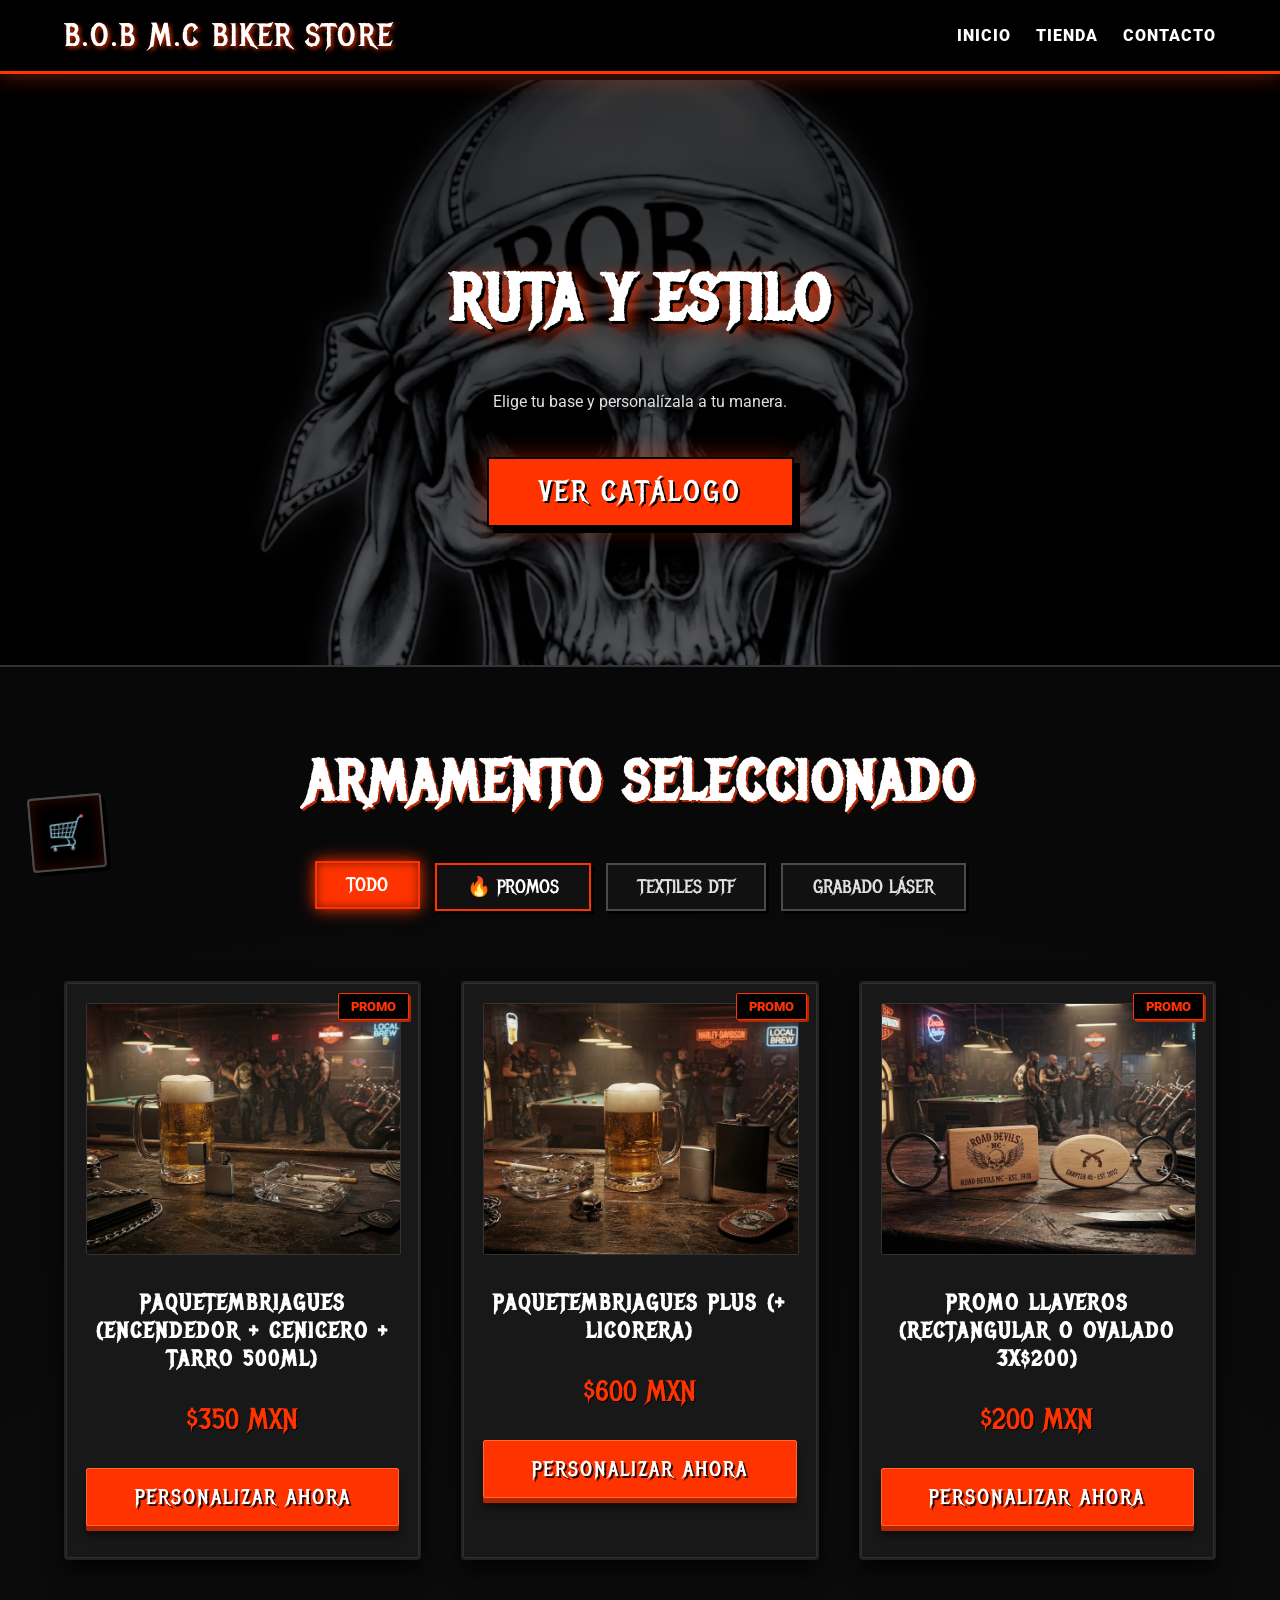
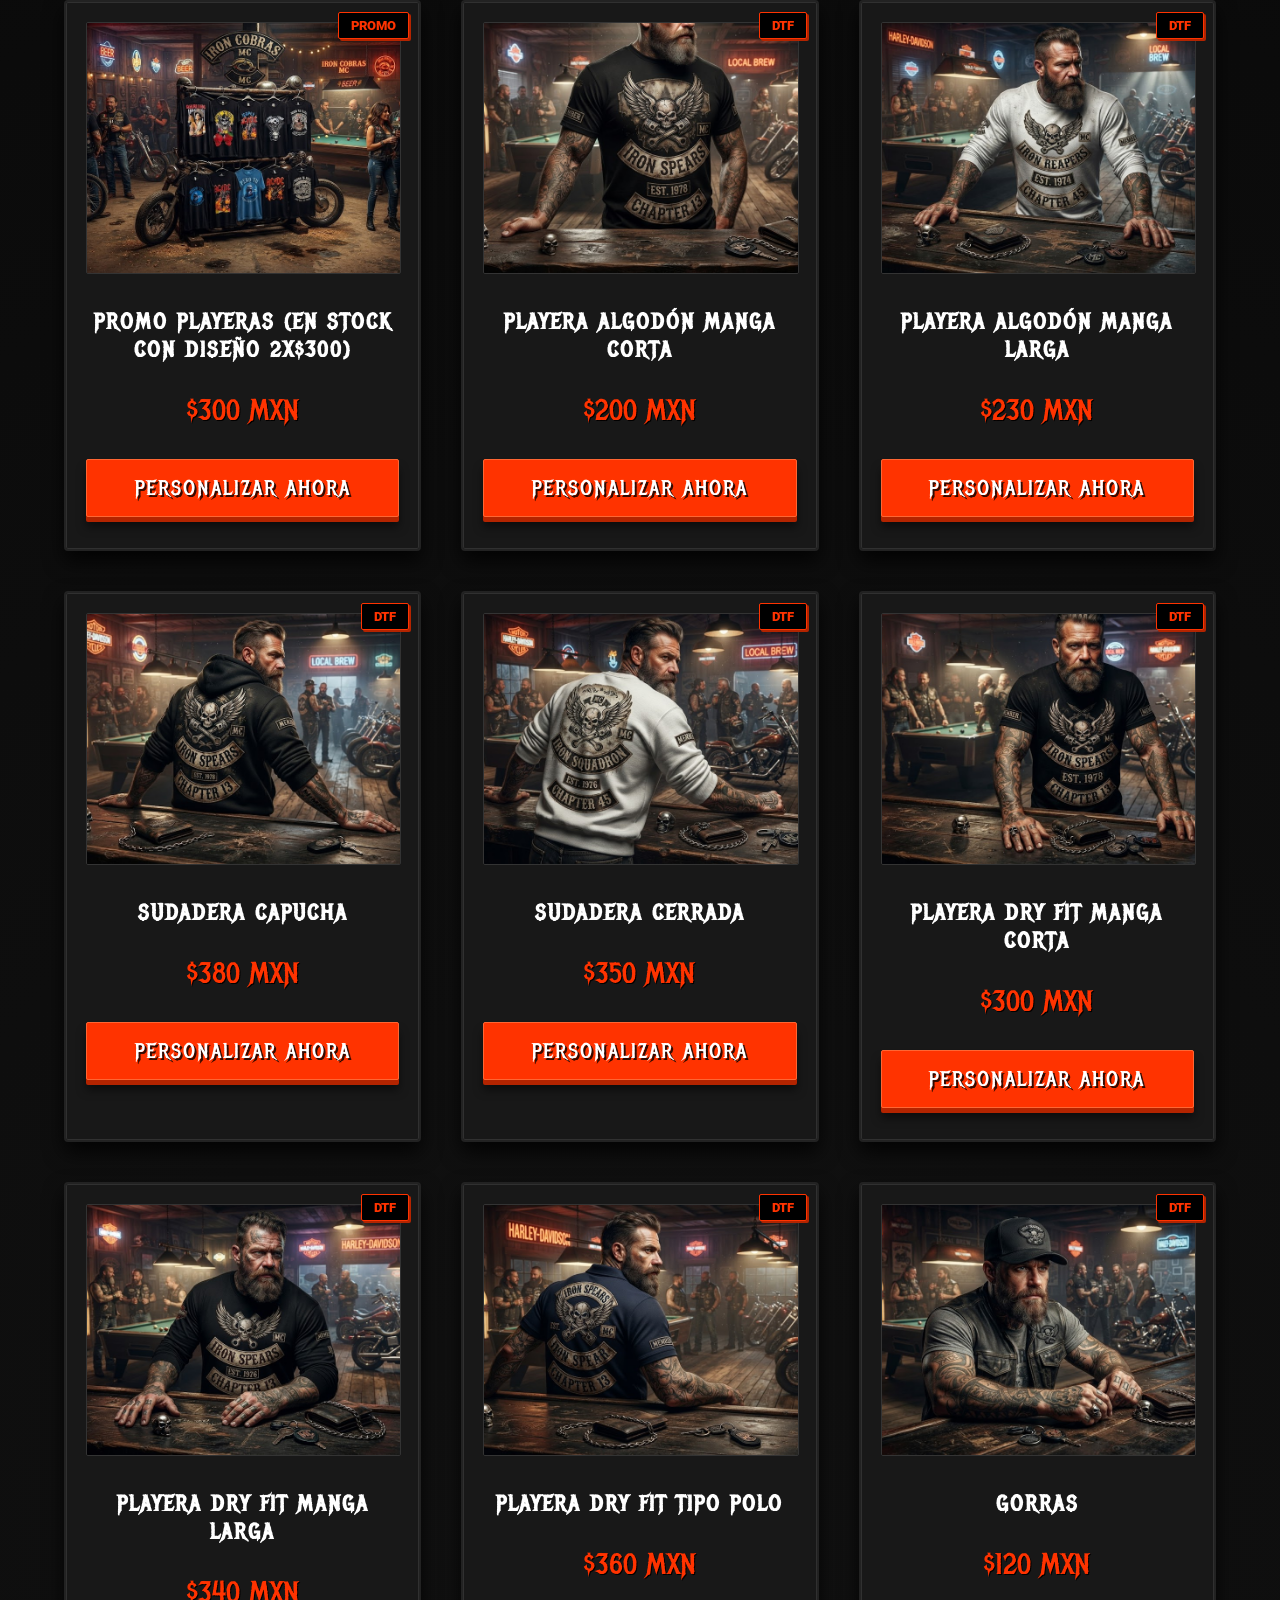
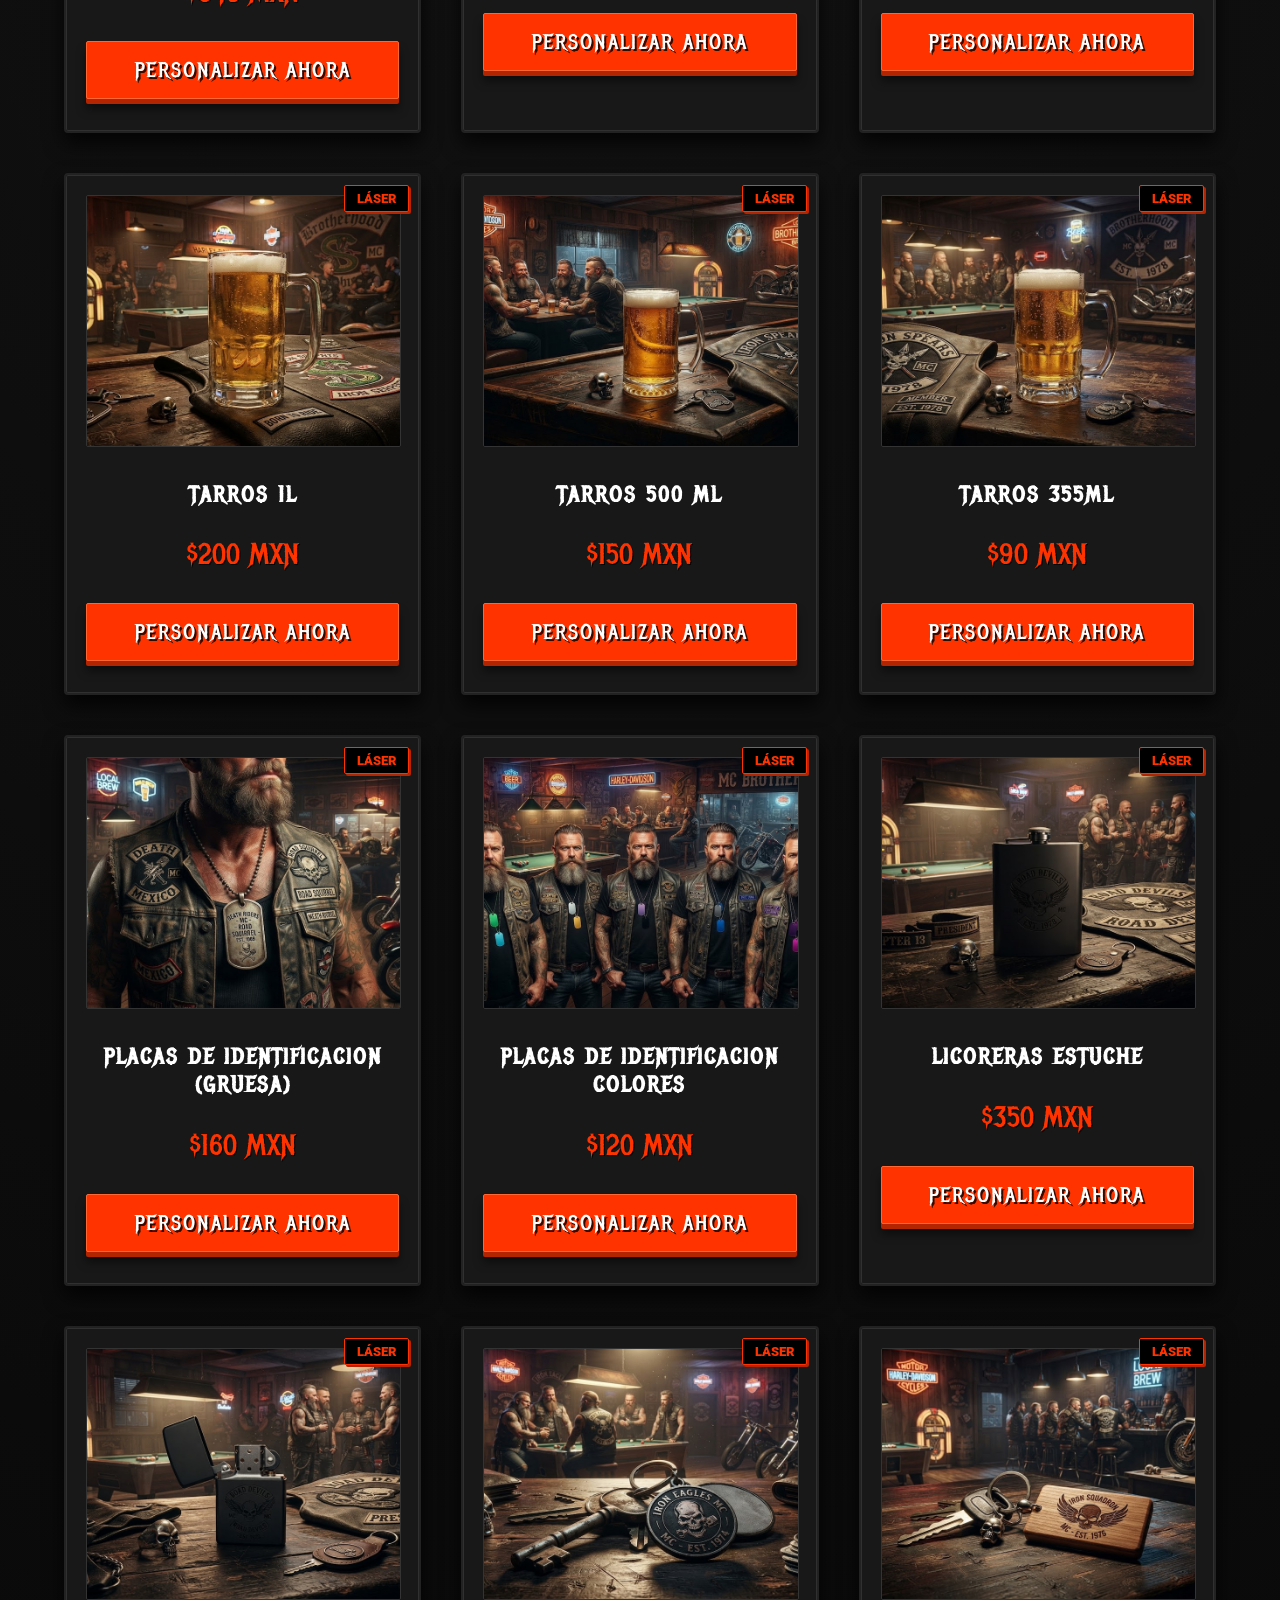
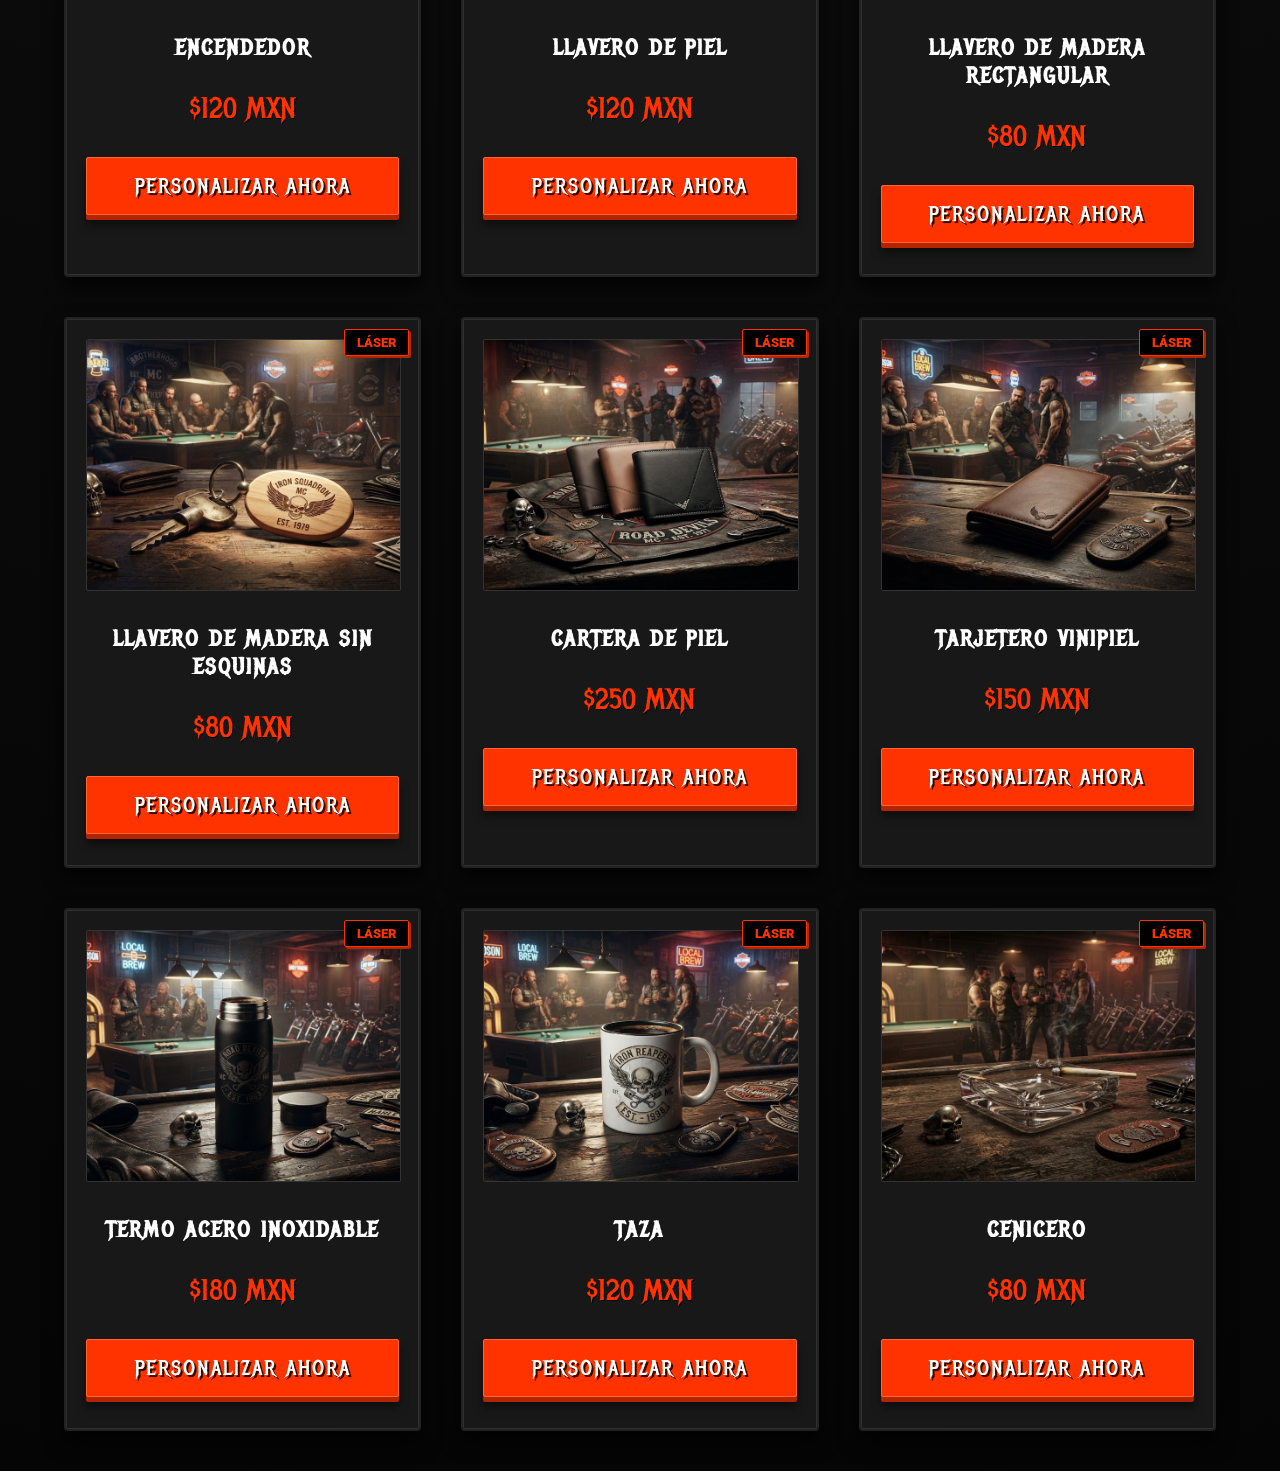
<file: index.html>
<!DOCTYPE html>
<html lang="es">
<head>
    <meta charset="UTF-8">
    <meta name="viewport" content="width=device-width, initial-scale=1.0">
    <title>B.O.B M.C Biker Store | Gear & Custom</title>
    <link rel="stylesheet" href="styleindex.css">
    <link href="https://fonts.googleapis.com/css2?family=Metal+Mania&family=Roboto:wght@400;700&display=swap" rel="stylesheet">
</head>
<body>
    <header>
        <nav>
            <div class="logo">B.O.B M.C<span> Biker STORE</span></div>
            <ul>
                <li><a href="#home">Inicio</a></li>
                <li><a href="#shop">Tienda</a></li>
                <li><a href="Contacto.html">Contacto</a></li>
            </ul>
        </nav>
    </header>

    <section id="home" class="hero">
        <div class="hero-content">
            <h1>Ruta y Estilo</h1>
            <p>Elige tu base y personalízala a tu manera.</p>
            <a href="#shop" class="btn">Ver Catálogo</a>
        </div>
    </section>

    <section id="shop" class="products">
        <h2 class="section-title">Armamento Seleccionado</h2>

       <div class="filters">
            <button class="filter-btn active" onclick="filterProducts('all')">Todo</button>
            <!-- Nuevo botón de Promociones añadido aquí -->
            <button class="filter-btn" style="color: white; border-color: var(--primary);" onclick="filterProducts('promo')">🔥 Promos</button>
            <button class="filter-btn" onclick="filterProducts('dtf')">Textiles DTF</button>
            <button class="filter-btn" onclick="filterProducts('laser')">Grabado Láser</button>
        </div>

        <div class="product-grid" id="product-container">
            </div>
    </section>

    <!-- BOTÓN GATILLO DEL CARRITO (Se queda flotando a la izquierda) -->
<div class="cart-trigger-btn" onclick="toggleCart()">
    🛒
</div>

<!-- PANEL DEL CARRITO FLOTANTE (Se abre a la derecha) -->
<div id="cart-floating" class="cart-floating-panel">
    <h3>🛒 TU ARSENAL</h3>
    <div id="cart-items" class="cart-items-container">
        <!-- Aquí se inyectan los productos con JS -->
    </div>

    <div class="cart-total-box">
        TOTAL: $<span id="cart-total">0</span> MXN
    </div>

    <button class="btn" onclick="checkoutWhatsApp()" style="margin-top: 15px; padding: 12px; font-size: 1.1rem;">
        Confirmar Orden
    </button>
    <button class="btn-close-cart" onclick="toggleCart()">Cerrar Vista</button>
</div>

<!-- MODAL DE ALERTA -->
<div id="alert-modal" class="modal-overlay">
    <div class="modal-content">
        <h2 id="modal-title">⚠️ AVISO</h2>
        <p id="modal-message">No tienes armamento en tu inventario.</p>
        <button class="btn" onclick="closeAlertModal()">ENTENDIDO</button>
    </div>
</div>

<!-- MODAL DE FINALIZAR PEDIDO -->
<div id="checkout-modal" class="modal-overlay">
    <div class="modal-content" style="max-width: 450px; text-align: left;">
        <h2 style="text-align: center;">🏁 FINALIZAR PEDIDO</h2>

        <div style="margin-bottom: 15px;">
            <label style="color: var(--primary); display: block; margin-bottom: 5px; font-weight: bold;">Nombre Completo:</label>
            <input type="text" id="client-name" placeholder="Tu nombre" style="width: 100%; padding: 10px; background: #121212; border: 1px solid #444; color: white; border-radius: 5px;">
        </div>

        <!-- NUEVOS PUNTOS DE ENTREGA -->
        <div style="margin-bottom: 10px;">
            <label style="color: var(--primary); display: block; margin-bottom: 5px; font-weight: bold;">Punto de Entrega:</label>
            <select id="delivery-point" onchange="toggleDeliveryDetails()" style="width: 100%; padding: 10px; background: #121212; border: 1px solid #444; color: white; border-radius: 5px;">
                <option value="" selected disabled>Selecciona una opción...</option>
                <option value="Domicilio">📍 Entrega a domicilio (se cotiza por msj)</option>
                <option value="Narvarte / Santa Moto">📍 Pasar por pedido: Narvarte</option>
                <option value="Narvarte / Santa Moto">📍 Pasar por pedido: Santa Moto (Solo domingos)</option>
                <option value="Punto Medio: Tren Ligero Estadio Azteca">📍 Punto medio: Tren Ligero Estadio Azteca</option>
                <option value="Punto Medio: Metro Iztacalco">📍 Punto medio: Metro Iztacalco</option>
                <option value="Punto Medio: Metro Viaducto / Etiopia">📍 Punto medio: Metro Viaducto y Etiopía Narvarte P.</option>
                <option value="Punto Medio: Metro Guelatao Iztapalapa">📍 Punto medio: Metro Guelatao Iztapalapa</option>
                <option value="Punto Medio: Town Center Rosario">📍 Punto medio: Town Center Rosario</option>
                <option value="Punto Medio: El Coyote Ciudad Neza">📍 Punto medio: El Coyote, Ciudad Neza</option>
            </select>
        </div>
        <!-- INFO DINÁMICA DE ENTREGA -->
        <div id="delivery-details-container" style="margin-bottom: 15px; padding: 10px; background: #1a1a1a; border-left: 3px solid var(--primary); border-radius: 4px; display: none;">
            <p id="delivery-info-text" style="color: #ccc; font-size: 0.85rem; margin: 0;"></p>
        </div>

        <!-- MÉTODOS DE PAGO ACTUALIZADOS -->
        <div style="margin-bottom: 10px;">
            <label style="color: var(--primary); display: block; margin-bottom: 5px; font-weight: bold;">Método de Pago:</label>
            <select id="payment-method" onchange="togglePaymentDetails()" style="width: 100%; padding: 10px; background: #121212; border: 1px solid #444; color: white; border-radius: 5px;">
                <option value="" selected disabled>Selecciona cómo pagar...</option>
                <option value="Efectivo">💵 Efectivo</option>
                <option value="Transferencia">📱 Transferencia Bancaria</option>
                <option value="Tarjeta">💳 Tarjeta de Crédito/Débito</option>
            </select>
        </div>

        <!-- INFO DINÁMICA DE PAGO EN PANTALLA -->
        <div id="payment-details-container" style="margin-bottom: 20px; padding: 10px; background: #1a1a1a; border-left: 3px solid var(--primary); border-radius: 4px; display: none;">

            <div id="cash-details" style="display: none;">
                <label style="color: white; display: block; margin-bottom: 5px; font-size: 0.9rem;">¿Con cuánto vas a pagar?</label>
                <input type="number" id="cash-amount" placeholder="Ej. 500" style="width: 100%; padding: 8px; background: #000; border: 1px solid #444; color: white; border-radius: 4px;" oninput="calculateChange()">
                <p id="change-display" style="color: var(--primary); font-size: 0.9rem; margin-top: 8px; font-weight: bold;">Cambio: $0 MXN</p>
            </div>

            <div id="transfer-details" style="display: none;">
                <p style="color: #ccc; font-size: 0.9rem; margin: 0;"><strong>Cuenta CLABE:</strong> 012080015528219551<br><strong>A nombre de:</strong> Gabriela Gomez Robles</p>
            </div>

            <div id="card-details" style="display: none;">
                <p style="color: #ccc; font-size: 0.9rem; margin: 0;">⚠️ Llevaremos terminal para tu pago al momento de la entrega.</p>
            </div>
        </div>

        <button class="btn" onclick="confirmOrder()" style="width: 100%; margin-bottom: 10px;">CONFIRMAR Y ENVIAR</button>
        <button onclick="closeCheckoutModal()" style="background: none; border: none; color: #888; width: 100%; cursor: pointer; font-size: 0.8rem;">CANCELAR</button>
    </div>
</div>

<!-- BOTÓN GATILLO DEL CARRITO (Se queda flotando a la izquierda) -->
    <div class="cart-trigger-btn" onclick="toggleCart()">
        🛒
        <!-- Este es el nuevo contador que añadimos -->
        <span id="cart-counter" class="cart-badge">0</span>
    </div>
    <script src="scriptindex.js"></script>
</body>
</html>
</file>
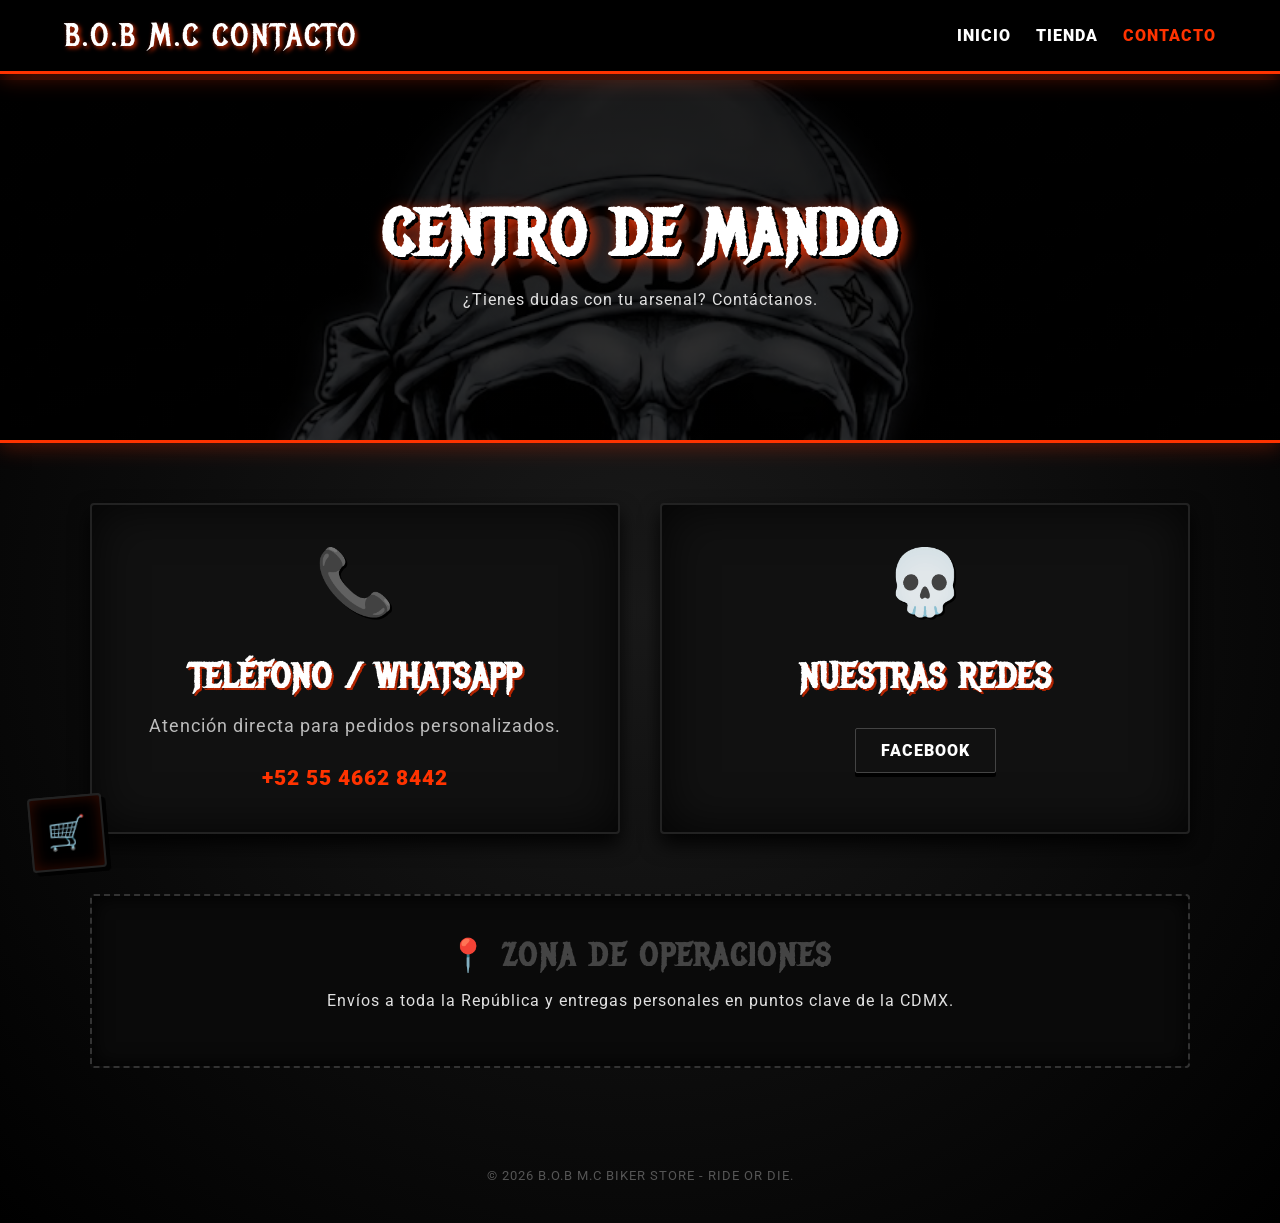
<file: Contacto.html>
<!DOCTYPE html>
<html lang="es">
<head>
    <meta charset="UTF-8">
    <meta name="viewport" content="width=device-width, initial-scale=1.0">
    <title>Contacto | B.O.B M.C Biker Store</title>
    <link rel="stylesheet" href="styleindex.css">
    <link rel="stylesheet" href="style-contacto.css">
    <link href="https://fonts.googleapis.com/css2?family=Metal+Mania&family=Roboto:wght@400;700&display=swap" rel="stylesheet">
</head>
<body>
    <header>
        <nav>
            <div class="logo">B.O.B M.C<span> CONTACTO</span></div>
            <ul>
                <li><a href="index.html">Inicio</a></li>
                <li><a href="index.html#shop">Tienda</a></li>
                <li><a href="contacto.html" style="color: var(--primary);">Contacto</a></li>
            </ul>
        </nav>
    </header>

    <section class="contact-hero">
        <div class="hero-content">
            <h1>CENTRO DE MANDO</h1>
            <p>¿Tienes dudas con tu arsenal? Contáctanos.</p>
        </div>
    </section>

    <section class="contact-container">
        <div class="contact-grid">
            <div class="contact-card">
                <div class="icon">📞</div>
                <h3>TELÉFONO / WHATSAPP</h3>
                <p>Atención directa para pedidos personalizados.</p>
                <a href="https://wa.me/525546628442" target="_blank" class="contact-link">+52 55 4662 8442</a>
            </div>

            <div class="contact-card full">
                <div class="icon">💀</div>
                <h3>NUESTRAS REDES</h3>
                <div class="social-links">
                    <a href="https://www.facebook.com/19Cg8zq35e/" class="btn-social">FACEBOOK</a>
                </div>
            </div>
        </div>

        <div class="map-placeholder">
            <h3>📍 ZONA DE OPERACIONES</h3>
            <p>Envíos a toda la República y entregas personales en puntos clave de la CDMX.</p>
        </div>
    </section>

    <footer style="text-align: center; padding: 40px; color: #555; font-size: 0.8rem;">
        &copy; 2026 B.O.B M.C BIKER STORE - RIDE OR DIE.
    </footer>

    <!-- ==========================================
         ELEMENTOS DEL CARRITO FLOTANTE Y MODALES
         ========================================== -->

    <!-- BOTÓN GATILLO DEL CARRITO -->
    <div class="cart-trigger-btn" onclick="toggleCart()">
        🛒
    </div>

    <!-- PANEL DEL CARRITO FLOTANTE -->
    <div id="cart-floating" class="cart-floating-panel">
        <h3>🛒 TU ARSENAL</h3>
        <div id="cart-items" class="cart-items-container">
            <!-- Aquí se inyectan los productos con JS -->
        </div>

        <div class="cart-total-box">
            TOTAL: $<span id="cart-total">0</span> MXN
        </div>

        <button class="btn" onclick="checkoutWhatsApp()" style="margin-top: 15px; padding: 12px; font-size: 1.1rem;">
            Confirmar Orden
        </button>
        <button class="btn-close-cart" onclick="toggleCart()">Cerrar Vista</button>
    </div>

    <!-- MODAL DE ALERTA -->
    <div id="alert-modal" class="modal-overlay">
        <div class="modal-content">
            <h2 id="modal-title">⚠️ AVISO</h2>
            <p id="modal-message">Mensaje de alerta.</p>
            <button class="btn" onclick="closeAlertModal()">ENTENDIDO</button>
        </div>
    </div>

    <!-- MODAL DE FINALIZAR PEDIDO -->
<!-- MODAL DE FINALIZAR PEDIDO -->
<div id="checkout-modal" class="modal-overlay">
    <div class="modal-content" style="max-width: 450px; text-align: left;">
        <h2 style="text-align: center;">🏁 FINALIZAR PEDIDO</h2>

        <div style="margin-bottom: 15px;">
            <label style="color: var(--primary); display: block; margin-bottom: 5px; font-weight: bold;">Nombre Completo:</label>
            <input type="text" id="client-name" placeholder="Tu nombre" style="width: 100%; padding: 10px; background: #121212; border: 1px solid #444; color: white; border-radius: 5px;">
        </div>

        <!-- NUEVOS PUNTOS DE ENTREGA -->
        <div style="margin-bottom: 10px;">
            <label style="color: var(--primary); display: block; margin-bottom: 5px; font-weight: bold;">Punto de Entrega:</label>
            <select id="delivery-point" onchange="toggleDeliveryDetails()" style="width: 100%; padding: 10px; background: #121212; border: 1px solid #444; color: white; border-radius: 5px;">
                <option value="" selected disabled>Selecciona una opción...</option>
                <option value="Domicilio">📍 Entrega a domicilio (se cotiza por msj)</option>
                <option value="Narvarte / Santa Moto">📍 Pasar por pedido: Narvarte</option>
                <option value="Narvarte / Santa Moto">📍 Pasar por pedido: Santa Moto (Solo domingos)</option>
                <option value="Punto Medio: Tren Ligero Estadio Azteca">📍 Punto medio: Tren Ligero Estadio Azteca</option>
                <option value="Punto Medio: Metro Iztacalco">📍 Punto medio: Metro Iztacalco</option>
                <option value="Punto Medio: Metro Viaducto / Etiopia">📍 Punto medio: Metro Viaducto y Etiopía Narvarte P.</option>
                <option value="Punto Medio: Metro Guelatao Iztapalapa">📍 Punto medio: Metro Guelatao Iztapalapa</option>
                <option value="Punto Medio: Town Center Rosario">📍 Punto medio: Town Center Rosario</option>
                <option value="Punto Medio: El Coyote Ciudad Neza">📍 Punto medio: El Coyote, Ciudad Neza</option>
            </select>
        </div>
        <!-- INFO DINÁMICA DE ENTREGA -->
        <div id="delivery-details-container" style="margin-bottom: 15px; padding: 10px; background: #1a1a1a; border-left: 3px solid var(--primary); border-radius: 4px; display: none;">
            <p id="delivery-info-text" style="color: #ccc; font-size: 0.85rem; margin: 0;"></p>
        </div>

        <!-- MÉTODOS DE PAGO ACTUALIZADOS -->
        <div style="margin-bottom: 10px;">
            <label style="color: var(--primary); display: block; margin-bottom: 5px; font-weight: bold;">Método de Pago:</label>
            <select id="payment-method" onchange="togglePaymentDetails()" style="width: 100%; padding: 10px; background: #121212; border: 1px solid #444; color: white; border-radius: 5px;">
                <option value="" selected disabled>Selecciona cómo pagar...</option>
                <option value="Efectivo">💵 Efectivo</option>
                <option value="Transferencia">📱 Transferencia Bancaria</option>
                <option value="Tarjeta">💳 Tarjeta de Crédito/Débito</option>
            </select>
        </div>

        <!-- INFO DINÁMICA DE PAGO EN PANTALLA -->
        <div id="payment-details-container" style="margin-bottom: 20px; padding: 10px; background: #1a1a1a; border-left: 3px solid var(--primary); border-radius: 4px; display: none;">

            <div id="cash-details" style="display: none;">
                <label style="color: white; display: block; margin-bottom: 5px; font-size: 0.9rem;">¿Con cuánto vas a pagar?</label>
                <input type="number" id="cash-amount" placeholder="Ej. 500" style="width: 100%; padding: 8px; background: #000; border: 1px solid #444; color: white; border-radius: 4px;" oninput="calculateChange()">
                <p id="change-display" style="color: var(--primary); font-size: 0.9rem; margin-top: 8px; font-weight: bold;">Cambio: $0 MXN</p>
            </div>

            <div id="transfer-details" style="display: none;">
                <p style="color: #ccc; font-size: 0.9rem; margin: 0;"><strong>Cuenta CLABE:</strong> 012080015528219551<br><strong>A nombre de:</strong> Gabriela Gomez Robles</p>
            </div>

            <div id="card-details" style="display: none;">
                <p style="color: #ccc; font-size: 0.9rem; margin: 0;">⚠️ Llevaremos terminal para tu pago al momento de la entrega.</p>
            </div>
        </div>

        <button class="btn" onclick="confirmOrder()" style="width: 100%; margin-bottom: 10px;">CONFIRMAR Y ENVIAR</button>
        <button onclick="closeCheckoutModal()" style="background: none; border: none; color: #888; width: 100%; cursor: pointer; font-size: 0.8rem;">CANCELAR</button>
    </div>
</div>

    <!-- BOTÓN GATILLO DEL CARRITO (Se queda flotando a la izquierda) -->
    <div class="cart-trigger-btn" onclick="toggleCart()">
        🛒
        <!-- Este es el nuevo contador que añadimos -->
        <span id="cart-counter" class="cart-badge">0</span>
    </div>
    <!-- CONECTAR EL SCRIPT -->
    <script src="scriptindex.js"></script>
</body>
</html>
</file>
<file: styleindex.css>
/* =========================================
   DISEÑO BIKER / MOTOCLUB - ESTILO RUDO
   ========================================= */

:root {
    /* Paleta más agresiva */
    --primary: #ff3300; /* Naranja/Rojo fuego intenso */
    --primary-dark: #b32400;
    --dark: #050505; /* Negro profundo (asfalto) */
    --gray: #181818; /* Gris oscuro para tarjetas */
    --light: #e0e0e0;
    --metal: #4a4a4a; /* Tono acero/metal */
    --chrome-border: inset 0 0 0 1px rgba(255, 255, 255, 0.1);
}

body {
    margin: 0;
    font-family: 'Roboto', sans-serif;
    /* Fondo con un degradado sutil para simular textura rugosa/oscura */
    background: radial-gradient(circle at center, #111111 0%, var(--dark) 100%);
    color: var(--light);
    padding-top: 80px;
    overflow-x: hidden;
}

h1, h2, h3, .logo {
    font-family: 'Metal Mania', cursive;
    text-transform: uppercase;
    letter-spacing: 2px;
}

/* --- HEADER Y NAVEGACIÓN --- */
header {
    background: #000000;
    padding: 1rem 5%;
    position: fixed;
    top: 0;
    left: 0;
    right: 0;
    width: auto;
    box-sizing: border-box;
    z-index: 1000;
    /* Borde inferior estilo metal fundido */
    border-bottom: 3px solid var(--primary);
    box-shadow: 0 4px 20px rgba(255, 51, 0, 0.3);
}

.logo {
    font-size: 2rem;
    color: white;
    text-shadow: 2px 2px 4px rgba(255, 51, 0, 0.8);
}

nav {
    display: flex;
    justify-content: space-between;
    align-items: center;
}

nav ul { display: flex; list-style: none; padding: 0; margin: 0; }
nav ul li a {
    color: white;
    text-decoration: none;
    margin-left: 25px;
    font-weight: 900;
    text-transform: uppercase;
    letter-spacing: 1px;
    transition: all 0.3s ease;
    position: relative;
}

/* Efecto de subrayado agresivo en nav */
nav ul li a::after {
    content: '';
    position: absolute;
    width: 0;
    height: 3px;
    bottom: -5px;
    left: 0;
    background-color: var(--primary);
    transition: width 0.3s;
}

nav ul li a:hover { color: var(--primary); }
nav ul li a:hover::after { width: 100%; }

/* --- HERO SECTION --- */
.hero {
    height: 65vh;
    background: linear-gradient(rgba(0,0,0,0.8), rgba(0,0,0,0.6)),
                url('img/logo1.jpg'); /* Asegúrate de que esta imagen sea ruda */
    background-size: cover;
    background-position: center;
    background-attachment: fixed; /* Efecto parallax */
    display: flex;
    align-items: center;
    justify-content: center;
    text-align: center;
    border-bottom: 2px solid #333;
}

.hero h1 {
    font-size: 4rem;
    color: white;
    text-shadow: 3px 3px 0 #000, 5px 5px 15px var(--primary);
}

/* --- BOTÓN DEL HERO (VER CATÁLOGO) --- */
.hero .btn {
    display: inline-block;
    background: var(--primary, #ff3300); /* Rojo/Naranja Fuego */
    color: white;
    font-family: 'Metal Mania', cursive;
    font-size: 1.8rem;
    padding: 15px 50px;
    text-transform: uppercase;
    text-decoration: none;
    letter-spacing: 3px;
    border: 2px solid #000; /* Borde negro sólido */
    border-radius: 2px; /* Ligeramente cuadrado para mayor rudeza */

    /* Magia 3D: Una sombra sólida negra y un brillo naranja */
    box-shadow: 6px 6px 0 #000, 0 0 25px rgba(255, 51, 0, 0.4);
    text-shadow: 2px 2px 0 #000; /* Hace que el texto resalte */

    transition: all 0.2s ease-in-out;
    margin-top: 30px;
    width: auto; /* Para que no ocupe toda la pantalla en PC */
}

/* Efecto al pasar el mouse */
.hero .btn:hover {
    background: #ff471a; /* Un tono un poco más brillante */
    transform: translate(2px, 2px); /* Se hunde ligeramente hacia la sombra */
    box-shadow: 4px 4px 0 #000, 0 0 35px rgba(255, 51, 0, 0.8); /* El fuego brilla más */
}

/* Efecto al hacer clic */
.hero .btn:active {
    transform: translate(6px, 6px); /* Se hunde por completo */
    box-shadow: 0 0 0 #000, 0 0 10px rgba(255, 51, 0, 0.5); /* Desaparece el bloque 3D */
}

/* Ajuste para móviles */
@media (max-width: 768px) {
    .hero .btn {
        font-size: 1.5rem;
        padding: 15px 30px;
        width: 80%; /* Un poco más ancho en celular para facilitar el toque */
    }
}

/* --- TÍTULOS DE SECCIÓN --- */
.section-title {
    text-align: center;
    font-size: 3.5rem;
    color: white;
    margin-top: 80px;
    text-shadow: 2px 2px 0 var(--primary-dark);
}

/* --- FILTROS --- */
.filters {
    display: flex;
    justify-content: center;
    gap: 15px;
    margin-bottom: 30px;
    flex-wrap: wrap;
}

.filter-btn {
    background: #111;
    border: 2px solid var(--metal);
    color: var(--light);
    padding: 10px 30px;
    cursor: pointer;
    font-family: 'Metal Mania', cursive;
    font-size: 1.2rem;
    text-transform: uppercase;
    transition: all 0.3s;
    box-shadow: 3px 3px 0 black;
}

.filter-btn.active, .filter-btn:hover {
    background: var(--primary);
    border-color: var(--primary);
    color: white;
    box-shadow: 0 0 15px var(--primary), inset 0 0 10px rgba(0,0,0,0.5);
    transform: translateY(-2px);
}

/* --- GRID Y TARJETAS (ESTILO ACERO PESADO) --- */
.product-grid {
    display: grid;
    grid-template-columns: repeat(auto-fit, minmax(280px, 1fr));
    gap: 2.5rem;
    padding: 40px 5%;
}

@keyframes fadeInCard {
    from { opacity: 0; transform: translateY(30px) scale(0.95); }
    to { opacity: 1; transform: translateY(0) scale(1); }
}

.card {
    background: var(--gray);
    padding: 20px;
    border-radius: 4px; /* Bordes menos redondos para un look más duro */
    text-align: center;
    border: 2px solid #222;
    transition: all 0.3s cubic-bezier(0.25, 0.8, 0.25, 1);
    position: relative;
    overflow: hidden;
    box-shadow: var(--chrome-border), 0 10px 20px rgba(0,0,0,0.8);
    animation: fadeInCard 0.6s ease backwards;
}

.card:hover {
    border-color: var(--primary);
    transform: translateY(-8px);
    box-shadow: 0 0 20px rgba(255, 51, 0, 0.2), 0 15px 30px rgba(0,0,0,0.9);
}

.card img {
    width: 100%;
    height: 250px;
    object-fit: cover;
    background: #0a0a0a;
    border-radius: 2px;
    margin-bottom: 15px;
    border: 1px solid #333;
    transition: transform 0.4s ease;
}

.card:hover img {
    transform: scale(1.08);
    border-color: var(--primary-dark);
}

.card h3 {
    font-size: 1.4rem;
    margin: 15px 0 10px;
    color: white;
}

.card .price {
    font-family: 'Metal Mania', cursive;
    color: var(--primary);
    font-size: 1.8rem;
    margin-bottom: 20px;
    text-shadow: 1px 1px 0 black;
}

.category-tag {
    position: absolute;
    top: 10px;
    right: 10px;
    background: #000;
    border: 1px solid var(--primary);
    color: var(--primary);
    padding: 5px 12px;
    font-size: 0.8rem;
    font-weight: 900;
    border-radius: 2px;
    text-transform: uppercase;
    box-shadow: 2px 2px 0 var(--primary-dark);
}

/* --- BOTONES GENERALES --- */
.btn {
    display: block;
    width: 100%;
    padding: 15px;
    margin-bottom: 12px;
    border-radius: 2px;
    font-family: 'Metal Mania', cursive;
    text-transform: uppercase;
    text-decoration: none;
    text-align: center;
    font-size: 1.3rem;
    letter-spacing: 2px;
    border: none;
    cursor: pointer;
    transition: all 0.2s ease;
    box-sizing: border-box;
}

/* Botón Principal (Naranja/Rojo - Fuego) */
#add-to-cart-btn, .btn-primary, #checkout-modal .btn, .card .btn {
    background: var(--primary);
    color: white;
    /* Efecto de bloque pesado */
    box-shadow: 0 5px 0 var(--primary-dark), 0 10px 10px rgba(0,0,0,0.5);
    text-shadow: 2px 2px 0 rgba(0,0,0,0.8);
    border: 1px solid #ff6633;
}

#add-to-cart-btn:hover, .btn-primary:hover, .card .btn:hover {
    background: #ff471a;
    transform: translateY(2px);
    box-shadow: 0 3px 0 var(--primary-dark), 0 5px 5px rgba(0,0,0,0.5);
}

#add-to-cart-btn:active, .btn-primary:active, .card .btn:active {
    transform: translateY(5px);
    box-shadow: 0 0 0 var(--primary-dark);
}

/* Botón Secundario (Gris Metálico/Oscuro) */
.btn-dark {
    background: #222;
    color: #ccc !important;
    border: 1px solid #555;
    box-shadow: 0 4px 0 #000;
}

.btn-dark:hover {
    background: #333;
    border-color: var(--light);
    color: white !important;
    transform: translateY(2px);
    box-shadow: 0 2px 0 #000;
}

.btn-secondary {
    background: #e0e0e0;
    color: #000 !important;
    border: 2px solid #fff;
    box-shadow: 0 4px 0 #999;
}
.btn-secondary:hover {
    background: #fff;
    transform: translateY(2px);
    box-shadow: 0 2px 0 #999;
}

/* --- CUSTOMIZER / PERSONALIZADOR --- */
.custom-container {
    display: flex;
    flex-wrap: wrap;
    gap: 30px;
    padding: 40px 20px;
    max-width: 1200px;
    margin: 0 auto;
    justify-content: center;
}

.preview-box, .form-box {
    flex: 1;
    min-width: 320px;
    max-width: 550px;
    background: #111;
    padding: 25px;
    border-radius: 4px;
    border: 2px solid #222;
    box-shadow: inset 0 0 50px rgba(0,0,0,0.8), 0 10px 20px rgba(0,0,0,0.9);
}

.preview-box {
    position: sticky;
    top: 100px;
    height: fit-content;
    border-color: var(--primary-dark);
}

.preview-box h2, .form-box h2 {
    color: var(--primary);
    border-bottom: 2px solid #333;
    padding-bottom: 10px;
    margin-top: 0;
}

.image-container {
    position: relative;
    width: 100%;
    aspect-ratio: 1 / 1;
    background: #1a1a1a;
    border: 2px dashed #444;
    border-radius: 4px;
    overflow: hidden;
    margin-bottom: 20px;
    display: flex;
    align-items: center;
    justify-content: center;
    touch-action: pan-y;
}

#product-img {
    max-width: 100%;
    max-height: 100%;
    object-fit: contain;
}

.logo-layer {
    user-select: none;
    -webkit-user-drag: none;
    touch-action: none;
    cursor: crosshair; /* Cursor más rudo para mover */
    filter: drop-shadow(0 5px 10px rgba(0,0,0,0.6));
}

/* --- FORMULARIOS / INPUTS --- */
.input-group {
    margin-bottom: 25px;
}

.input-group label {
    display: block;
    margin-bottom: 10px;
    font-weight: 900;
    color: var(--light);
    text-transform: uppercase;
    letter-spacing: 1px;
}

.input-group select, .input-group textarea, .input-group input {
    width: 100%;
    padding: 12px;
    background: #000;
    border: 2px solid #333;
    color: white;
    font-size: 1rem;
    font-family: 'Roboto', sans-serif;
    border-radius: 2px;
    transition: 0.3s;
    box-sizing: border-box;
}

.input-group select:focus, .input-group textarea:focus, .input-group input:focus {
    outline: none;
    border-color: var(--primary);
    box-shadow: 0 0 10px rgba(255, 51, 0, 0.2);
}

/* --- MODALES --- */
.modal-overlay {
    display: none;
    position: fixed;
    top: 0; left: 0; width: 100%; height: 100%;
    background: rgba(0, 0, 0, 0.95); /* Más oscuro */
    z-index: 5000;
    align-items: center;
    justify-content: center;
    backdrop-filter: blur(5px);
}

#alert-modal { z-index: 6000 !important; }

.modal-content {
    background: #111;
    border: 3px solid var(--primary);
    padding: 35px;
    border-radius: 2px;
    text-align: center;
    max-width: 450px;
    width: 90%;
    box-shadow: 0 0 40px rgba(255, 51, 0, 0.4), inset 0 0 20px rgba(0,0,0,1);
    position: relative;
    z-index: 6001;
}

.modal-content h2 {
    font-family: 'Metal Mania', cursive;
    color: var(--primary);
    font-size: 2.2rem;
    margin-bottom: 20px;
    text-shadow: 2px 2px 0 black;
}

.modal-content p {
    color: #ccc;
    margin-bottom: 30px;
    font-weight: normal;
    font-size: 1.1rem;
}

#checkout-modal .modal-content {
    text-align: left;
}

#checkout-modal input, #checkout-modal select {
    margin-top: 8px;
}

/* --- BOTÓN FLOTANTE DEL CARRITO --- */
.cart-trigger {
    position: fixed;
    bottom: 30px;
    left: 30px;
    background: var(--dark);
    width: 70px;
    height: 70px;
    border-radius: 50%;
    display: flex;
    align-items: center;
    justify-content: center;
    cursor: pointer;
    z-index: 2000;
    box-shadow: 0 0 25px rgba(255, 51, 0, 0.4);
    font-size: 1.8rem;
    transition: all 0.3s;
    border: 3px solid var(--primary);
    color: var(--primary);
}

.cart-trigger:hover {
    transform: scale(1.1) rotate(-15deg);
    background: var(--primary);
    color: white;
    box-shadow: 0 0 35px var(--primary);
}

/* --- MEDIA QUERIES (MÓVIL) --- */
@media (max-width: 768px) {
    body { padding-top: 75px; }

    header {
        padding: 0.8rem 5%;
    }

    nav {
        flex-direction: column;
        gap: 15px;
    }

    nav ul {
        justify-content: center;
        width: 100%;
        flex-wrap: wrap;
        gap: 10px;
    }

    nav ul li a {
        margin: 0;
        font-size: 0.95rem;
    }

    .logo {
        font-size: 1.5rem;
    }

    .hero h1 {
        font-size: 2.5rem;
    }

    .section-title {
        font-size: 2.5rem;
        margin-top: 50px;
    }

    .custom-container {
        flex-direction: column;
        padding: 15px 10px;
        gap: 20px;
    }

    .preview-box {
        position: relative;
        top: 0;
        width: 100%;
        max-width: 100%;
        padding: 15px;
        z-index: 10;
        border-width: 1px;
    }

    .image-container {
        width: 100%;
        max-width: 300px; /* Evita que crezca sin control en móviles grandes */
        height: auto;
        aspect-ratio: 1 / 1;
        margin: 0 auto 15px auto;
        border-color: var(--primary-dark);
    }

    .form-box {
        width: 100%;
        max-width: 100%;
        padding: 20px;
        border-radius: 4px;
    }

    .control-group {
        display: grid;
        grid-template-columns: 1fr 1fr;
        gap: 15px;
        align-items: end;
    }

    .control-group div { margin-bottom: 0; }

    .btn {
        padding: 18px; /* Botones más altos para pulgares */
        font-size: 1.1rem;
    }
}

/* =========================================
   ESTILOS DEL CARRITO FLOTANTE (ARSENAL) - REDISEÑO BIKER CON IMÁGENES
   ========================================= */

/* --- PANEL DEL CARRITO (Contenedor Principal) --- */
.cart-floating-panel {
    display: none; /* Se mantiene oculto por defecto */
    position: fixed;
    bottom: 110px;
    right: 30px;
    width: 380px;
    max-width: 90vw;

    /* CAMBIOS CLAVE: Altura automática y límite máximo */
    height: auto;
    max-height: 80vh;

    /* Fondo oscuro con textura simulada */
    background: repeating-linear-gradient(
      45deg,
      #0a0a0a,
      #0a0a0a 10px,
      #111111 10px,
      #111111 20px
    );
    border: 2px solid var(--metal);
    border-top: 6px solid var(--primary);
    border-bottom: 2px solid var(--primary-dark);
    border-radius: 4px;
    padding: 20px;
    z-index: 3000;
    box-shadow: 10px 10px 0px rgba(0,0,0,0.8), inset 0 0 30px rgba(0,0,0,1);
    flex-direction: column;
}

.cart-floating-panel h3 {
    font-family: 'Metal Mania', cursive;
    color: var(--primary);
    margin-top: 0;
    font-size: 2rem;
    text-transform: uppercase;
    text-shadow: 3px 3px 0 #000;
    border-bottom: 2px solid #333;
    padding-bottom: 10px;
    margin-bottom: 15px;
    text-align: center;
    letter-spacing: 2px;
    flex-shrink: 0; /* No se encoge */
}

/* --- CONTENEDOR DE ITEMS (CON SCROLL) --- */
.cart-items-container {
    flex-grow: 1; /* Ocupa el espacio disponible */
    overflow-y: auto; /* Scroll vertical */
    padding-right: 8px; /* Espacio para la barra */
    margin-bottom: 15px;
}

/* Scrollbar estilo metal rudo/oxidado */
.cart-items-container::-webkit-scrollbar { width: 8px; }
.cart-items-container::-webkit-scrollbar-thumb {
    background: #444; /* Color base metal */
    border: 1px solid #222;
    border-radius: 2px;
    box-shadow: inset 0 0 5px rgba(255, 51, 0, 0.2); /* Brillo naranja sutil */
}
.cart-items-container::-webkit-scrollbar-track {
    background: #050505;
    border-left: 1px solid #222;
}

/* --- TARJETA DE ÍTEM INDIVIDUAL (DISEÑO NUEVO) --- */
.cart-item-card {
    display: flex;
    background: rgba(0,0,0,0.5);
    border: 1px solid #222;
    border-left: 3px solid var(--primary);
    margin-bottom: 12px;
    padding: 10px;
    border-radius: 2px;
    box-shadow: 3px 3px 0px rgba(0,0,0,0.7);
    transition: all 0.2s;
    align-items: flex-start;
}

.cart-item-card:hover {
    border-color: var(--primary);
    background: rgba(20, 20, 20, 0.8);
    transform: translateX(-3px);
}

/* Contenedor imagen pequeña */
.cart-item-img-container {
    width: 60px;
    height: 60px;
    flex-shrink: 0;
    margin-right: 12px;
    border: 1px solid #333;
    background: #000;
    border-radius: 2px;
    overflow: hidden;
    display: flex;
    align-items: center;
    justify-content: center;
}

.cart-item-img-container img {
    max-width: 100%;
    max-height: 100%;
    object-fit: cover;
}

/* Detalles del texto */
.cart-item-details {
    flex-grow: 1;
    display: flex;
    flex-direction: column;
}

.cart-item-header {
    display: flex;
    justify-content: space-between;
    align-items: flex-start;
    margin-bottom: 5px;
}

.cart-item-header strong {
    font-size: 1rem;
    color: white;
    letter-spacing: 1px;
    text-transform: uppercase;
    padding-right: 10px;
}

/* Botón eliminar (✕) */
.cart-item-remove {
    color: #666;
    cursor: pointer;
    font-weight: bold;
    font-size: 1.2rem;
    transition: all 0.2s;
    line-height: 1;
    padding: 0 2px;
}

.cart-item-remove:hover {
    color: var(--primary);
    transform: scale(1.2) rotate(90deg);
    text-shadow: 0 0 5px var(--primary);
}

/* Especificaciones (Talla, color, etc.) */
.cart-item-specs {
    font-size: 0.8rem;
    color: #aaa;
    display: flex;
    flex-direction: column;
    gap: 2px;
    margin-bottom: 8px;
    border-left: 1px solid #333;
    padding-left: 8px;
}

.cart-item-specs span {
    display: block;
}

.cart-notes {
    font-style: italic;
    color: #888;
    margin-top: 3px;
    word-break: break-word; /* Rompe textos largos */
}

/* Fila de precio */
.cart-item-price-row {
    text-align: right;
    margin-top: auto;
}

.cart-item-price {
    font-family: 'Metal Mania', cursive;
    color: white;
    font-size: 1.2rem;
    text-shadow: 1px 1px 0 #000;
}

/* --- BLOQUE INFERIOR (Total y Botones) --- */
.cart-footer {
    flex-shrink: 0; /* No se encoge */
    margin-top: auto;
    background: rgba(0,0,0,0.8);
    padding-top: 15px;
    border-top: 2px solid #222;
}

.cart-total-box {
    background: #050505;
    border: 2px dashed #444;
    padding: 12px;
    font-weight: 900;
    color: white;
    font-size: 1rem;
    text-align: center;
    text-transform: uppercase;
    letter-spacing: 1px;
    box-shadow: inset 0 0 10px #000;
    margin-bottom: 12px;
}

.cart-total-box span {
    color: var(--primary);
    font-family: 'Metal Mania', cursive;
    font-size: 2.2rem;
    display: block;
    margin-top: 5px;
    text-shadow: 2px 2px 0 #000;
}

/* Botón Confirmar Orden (Hereda de .btn pero ajustado) */
.cart-floating-panel .btn-checkout {
    margin: 0;
    padding: 12px;
    font-size: 1.2rem;
    width: 100%;
}

/* Botón Cerrar Vista */
.btn-close-cart {
    background: #111;
    border: 1px solid #444;
    color: #888;
    cursor: pointer;
    display: block;
    width: 100%;
    margin-top: 10px;
    font-size: 0.85rem;
    text-transform: uppercase;
    font-weight: 900;
    padding: 10px;
    transition: all 0.2s;
    letter-spacing: 2px;
    border-radius: 2px;
    box-shadow: 2px 2px 0px #000;
}

.btn-close-cart:hover {
    color: var(--primary);
    border-color: var(--primary);
    background: #000;
    transform: translate(-2px, -2px);
    box-shadow: 4px 4px 0px #000;
}

/* --- BOTÓN GATILLO DEL CARRITO (Flotante izquierdo cuadrado) --- */
/* Insignia / Contador del carrito */
.cart-badge {
    position: absolute;
    top: -5px;
    right: -5px;
    background-color: var(--primary);
    color: white;
    font-family: 'Roboto', sans-serif;
    font-size: 0.9rem;
    font-weight: bold;
    width: 24px;
    height: 24px;
    border-radius: 50%;
    display: flex;
    align-items: center;
    justify-content: center;
    border: 2px solid #000;
    box-shadow: 0 2px 5px rgba(0,0,0,0.8);
    transition: all 0.3s;
}

/* Efecto cuando el carrito está vacío, ocultamos el contador */
.cart-badge.hidden {
    display: none;
}

.cart-trigger-btn {
    position: fixed;
    bottom: 30px;
    left: 30px;
    background: #000;
    width: 70px;
    height: 70px;
    border-radius: 4px; /* Cuadrado rudo */
    display: flex;
    align-items: center;
    justify-content: center;
    cursor: pointer;
    z-index: 2000;
    border: 2px solid var(--metal);
    box-shadow: 4px 4px 0px rgba(0,0,0,0.8), inset 0 0 15px rgba(255, 51, 0, 0.2);
    font-size: 2rem;
    transition: all 0.2s;
    color: var(--primary);
    transform: rotate(-5deg); /* Inclinación de actitud */
}

.cart-trigger-btn:hover {
    transform: rotate(0deg) scale(1.05);
    background: #111;
    border-color: var(--primary);
    box-shadow: 6px 6px 0px rgba(0,0,0,0.9), inset 0 0 20px rgba(255, 51, 0, 0.4);
}

/* --- AJUSTES MÓVIL --- */
@media (max-width: 768px) {
    .cart-floating-panel {
        width: 90%;
        bottom: 90px; /* Un poco más abajo para que no estorbe */
        right: 5%;
        left: 5%;

        /* CAMBIOS CLAVE PARA CELULAR */
        height: auto;
        max-height: 75vh;

        padding: 15px;
    }

    .cart-item-img-container {
        width: 50px;
        height: 50px;
        margin-right: 10px;
    }

    .cart-item-header strong {
        font-size: 0.9rem;
    }

    .cart-trigger-btn {
        bottom: 20px;
        left: 20px;
        width: 60px;
        height: 60px;
        font-size: 1.5rem;
    }
}
</file>
<file: style-contacto.css>
/* =========================================
   SECCIÓN DE CONTACTO - B.O.B CUSTOM (BIKER)
   ========================================= */

:root {
    --primary: #ff3300; /* Naranja/Rojo Fuego unificado con el resto */
    --primary-dark: #b32400;
    --dark: #050505;    /* Negro profundo (asfalto) */
    --gray: #111111;    /* Gris oscuro para tarjetas */
    --metal: #222222;   /* Gris metalizado */
    --text: #e0e0e0;
}

body {
    background-color: var(--dark);
    background-image: radial-gradient(circle at 50% 50%, #1a1a1a 0%, #000 100%);
    color: var(--text);
    /* Mantengo Roboto para lectura y Metal Mania para títulos */
    font-family: 'Roboto', sans-serif;
    letter-spacing: 1px;
    margin: 0;
}

/* --- HERO DE CONTACTO --- */
.contact-hero {
    height: 40vh;
    background: linear-gradient(rgba(0,0,0,0.9), rgba(0,0,0,0.7)),
                url('img/logo1.jpg');
    background-size: cover;
    background-position: center;
    background-attachment: fixed; /* Efecto Parallax rudo */
    display: flex;
    align-items: center;
    justify-content: center;
    text-align: center;
    border-bottom: 3px solid var(--primary);
    box-shadow: 0 4px 20px rgba(255, 51, 0, 0.3);
}

.contact-hero h1 {
    font-family: 'Metal Mania', cursive;
    font-size: 4rem;
    color: white;
    text-shadow: 3px 3px 0 #000, 5px 5px 15px var(--primary);
    text-transform: uppercase;
    letter-spacing: 2px;
    margin: 0;
}

/* --- CONTENEDOR Y GRID --- */
.contact-container {
    padding: 60px 5%;
    max-width: 1100px;
    margin: 0 auto;
}

.contact-grid {
    display: grid;
    grid-template-columns: repeat(auto-fit, minmax(300px, 1fr));
    gap: 40px;
}

/* --- TARJETAS DE CONTACTO (Estilo Bloque Metálico) --- */
.contact-card {
    background: var(--gray);
    padding: 40px 30px;
    border-radius: 4px; /* Bordes duros, nada de curvas suaves */
    text-align: center;
    border: 2px solid var(--metal);
    transition: all 0.3s cubic-bezier(0.25, 0.8, 0.25, 1);
    box-shadow: inset 0 0 50px rgba(0,0,0,0.8), 0 10px 20px rgba(0,0,0,0.9);
}

.contact-card:hover {
    border-color: var(--primary);
    transform: translateY(-8px);
    box-shadow: 0 0 20px rgba(255, 51, 0, 0.2), 0 15px 30px rgba(0,0,0,0.9);
}

.contact-card .icon {
    font-size: 4rem;
    margin-bottom: 20px;
    color: var(--primary);
    text-shadow: 2px 2px 0 black;
    display: block;
}

.contact-card h3 {
    font-family: 'Metal Mania', cursive;
    color: white;
    font-size: 2.2rem;
    margin-bottom: 15px;
    letter-spacing: 1px;
    text-shadow: 2px 2px 0 var(--primary-dark);
}

.contact-card p {
    font-size: 1.1rem;
    color: #bbb;
    margin-bottom: 20px;
}

/* --- ENLACES DE CONTACTO --- */
.contact-link {
    display: inline-block;
    margin-top: 10px;
    color: var(--primary);
    text-decoration: none;
    font-weight: 900;
    font-size: 1.3rem;
    text-transform: uppercase;
    transition: 0.3s;
    border-bottom: 2px solid transparent;
}

.contact-link:hover {
    color: white;
    border-bottom: 2px solid var(--primary);
    text-shadow: 0 0 10px rgba(255, 51, 0, 0.5);
}

/* --- REDES SOCIALES --- */
.social-links {
    display: flex;
    justify-content: center;
    gap: 15px;
    flex-wrap: wrap;
    margin-top: 30px;
}

.btn-social {
    background: #111;
    border: 1px solid #444;
    padding: 12px 25px;
    color: white;
    text-decoration: none;
    font-size: 1rem;
    font-weight: 900;
    text-transform: uppercase;
    letter-spacing: 1px;
    transition: all 0.2s ease;
    border-radius: 2px;
    box-shadow: 0 4px 0 #000; /* Efecto botón pesado */
}

.btn-social:hover {
    background: var(--primary);
    border-color: var(--primary);
    color: white;
    transform: translateY(2px);
    box-shadow: 0 2px 0 #000, 0 0 15px rgba(255, 51, 0, 0.4);
}

.btn-social:active {
    transform: translateY(4px);
    box-shadow: 0 0 0 #000;
}

/* --- SECCIÓN DEL MAPA --- */
.map-placeholder {
    margin-top: 60px;
    background: #0a0a0a;
    padding: 40px;
    border-radius: 4px;
    text-align: center;
    border: 2px dashed #333;
    box-shadow: inset 0 0 20px rgba(0,0,0,1);
    display: flex;
    flex-direction: column;
    align-items: center;
    justify-content: center;
}

.map-placeholder h3 {
    font-family: 'Metal Mania', cursive;
    color: #444;
    font-size: 2rem;
    text-transform: uppercase;
    margin: 0;
}

.full-width {
    grid-column: 1 / -1;
}

/* --- MEDIA QUERIES --- */
@media (max-width: 768px) {
    .contact-hero h1 {
        font-size: 2.5rem;
    }

    .contact-container {
        padding: 40px 15px;
    }

    .contact-card {
        padding: 30px 20px;
    }

    .contact-card h3 {
        font-size: 1.8rem;
    }
}
</file>
